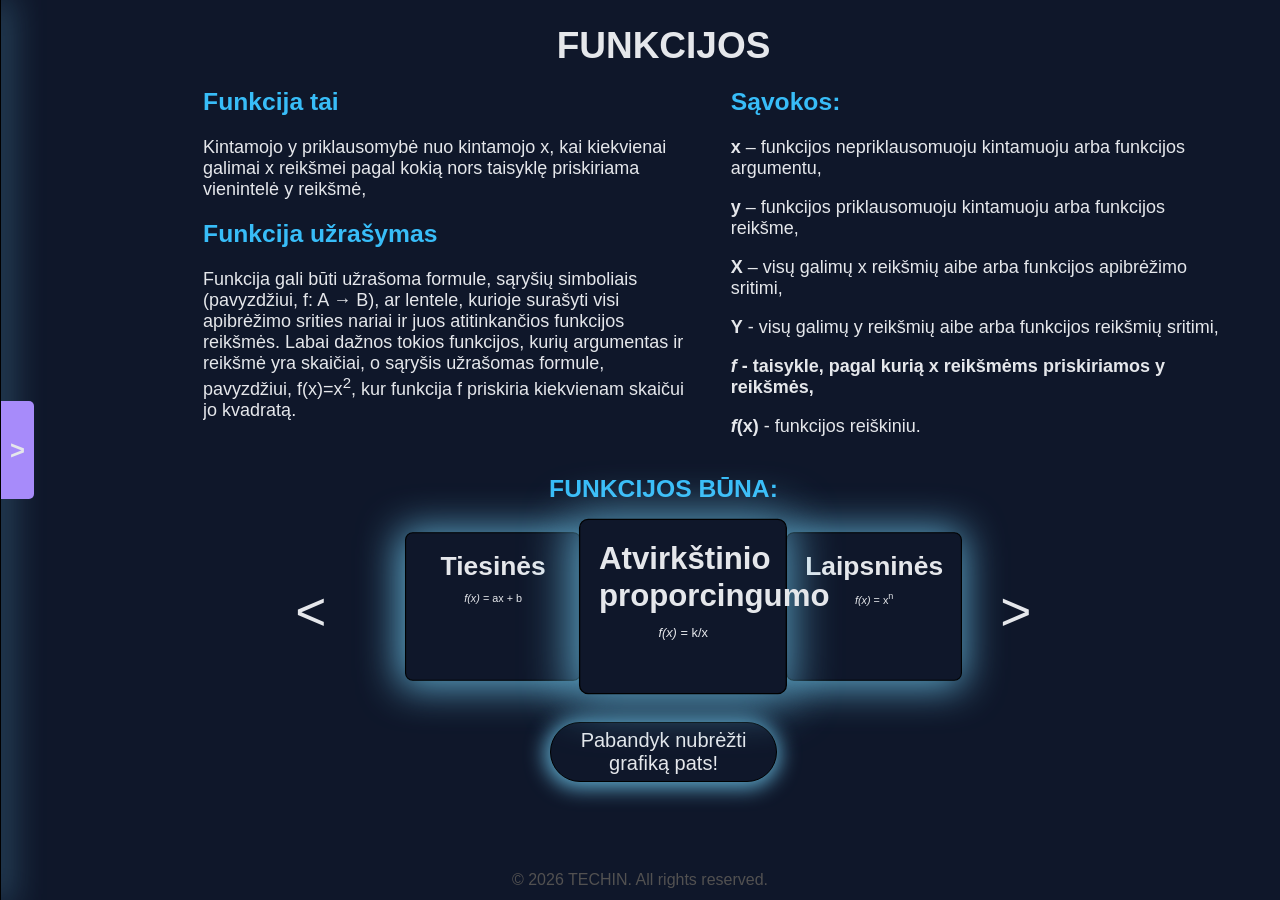
<file: 1/index.html>
<!DOCTYPE html>
<html lang="en">
<head>
    <meta charset="UTF-8">
    <meta name="viewport" content="width=device-width, initial-scale=1.0">
    <title>Funkcijos</title>
    <link rel="stylesheet" href="css/style.css">
    <link rel="preconnect" href="https://fonts.googleapis.com">
    <link rel="preconnect" href="https://fonts.gstatic.com" crossorigin>
    <link href="https://fonts.googleapis.com/css2?family=Urbanist:ital,wght@0,100..900;1,100..900&display=swap" rel="stylesheet">
</head>
<body>
    
    <header> 
        <nav>
            <ul>
                <li><a href="PAGES/pagrindinis.html" target="main">PRADŽIA</a></li>
                <li><a href="PAGES/tiesines.html" target="main">Tiesinės</a></li>
                <li><a href="PAGES/atvirksc-prop.html" target="main">Atvirkštinio proporcingumo</a></li>
                <li><a href="PAGES/laipsnines.html" target="main">Laipsninės</a></li>
                <li><a href="PAGES/saknies.html" target="main">Šaknies</a></li>
                <li><a href="PAGES/rodiklines.html" target="main">Rodiklinės</a></li>
                <li><a href="PAGES/logaritmines.html" target="main">Logaritminės</a></li>
                
                <div class="trigonometr">
                    <li><a href="PAGES/sinusine.html" target="main">Trigonometrinės</a></li>
                    <div>
                        <li><a href="PAGES/sinusine.html" target="main">Sinuso</a></li>
                        <li><a href="PAGES/cosinuso.html" target="main">Kosinuso</a></li>
                        <li><a href="PAGES/tangento.html" target="main">Tangento</a></li>
                    </div>
                </div>
                <li><a href="PAGES/saltiniai.html" target="main">Informacijos<br>šaltiniai</a></li>
            </ul>
        </nav>
        <div class="header-opener">
            <p>></p>
        </div>
    </header>
    <iframe src="PAGES/pagrindinis.html" frameborder="0" name="main" class="main-iframe"></iframe>
    <div class="copyright">
            <p>© 2026 TECHIN.  All rights reserved.</p>
    </div>
    
    
</body>
</html>
</file>
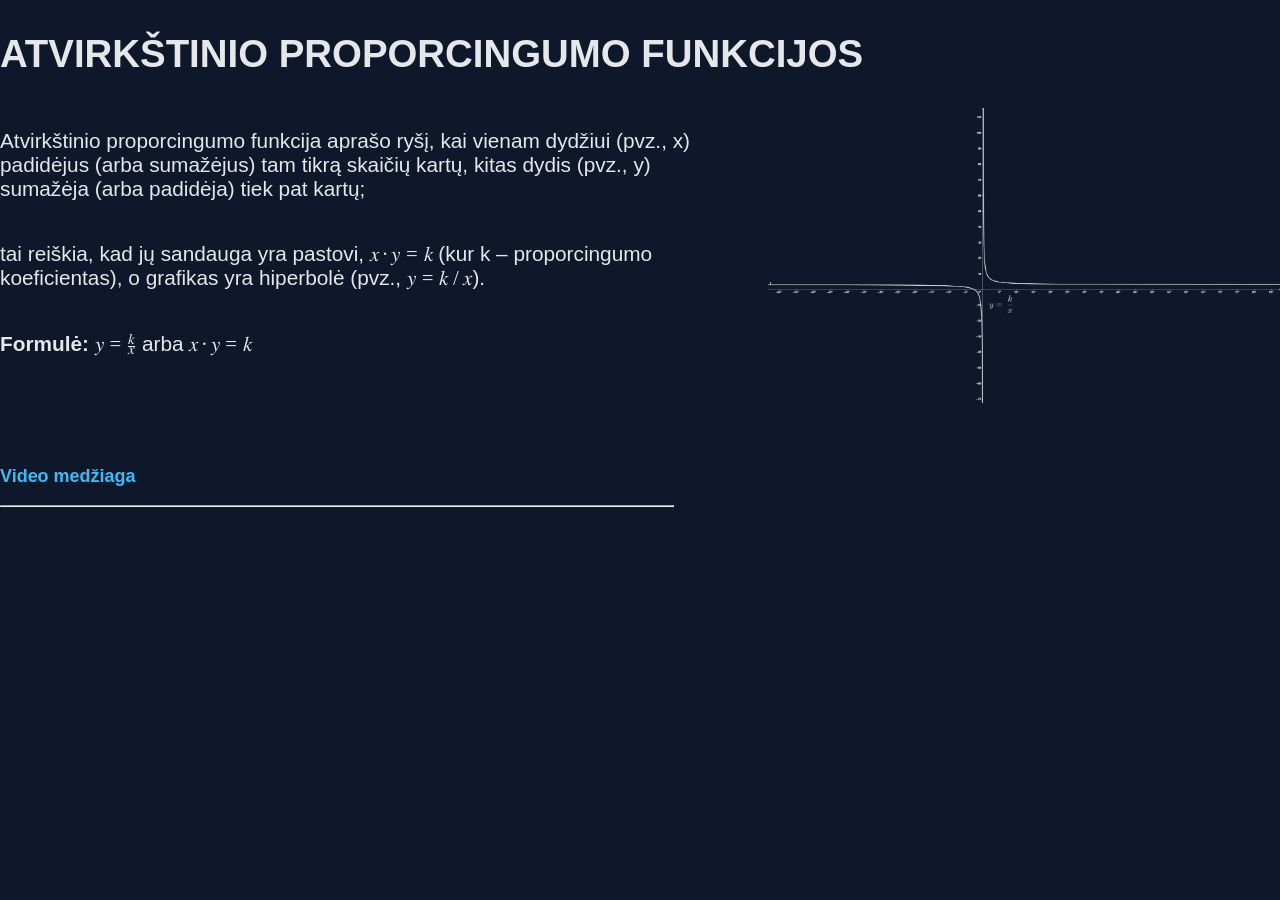
<file: 1/PAGES/atvirksc-prop.html>
<!DOCTYPE html>
<html lang="en">
<head>
    <meta charset="UTF-8">
    <meta name="viewport" content="width=device-width, initial-scale=1.0">
    <title>Document</title>
    <link rel="stylesheet" href="../css/style.css">
</head>
<body>
    <article>
    <h1>ATVIRKŠTINIO PROPORCINGUMO FUNKCIJOS</h1>
    <div class="two-elements">
        <div class="theory">
            <p>Atvirkštinio proporcingumo funkcija aprašo ryšį, kai vienam dydžiui (pvz., x) padidėjus (arba sumažėjus) tam tikrą skaičių kartų, kitas dydis (pvz., y) sumažėja (arba padidėja) tiek pat kartų; </p>
            <p>tai reiškia, kad jų sandauga yra pastovi, <math xmlns="http://www.w3.org/1998/Math/MathML"><mi>x</mi><mo>&#xb7</mo><mi>y</mi><mo>=</mo><mi>k</mi></math> (kur k – proporcingumo koeficientas), o grafikas yra hiperbolė (pvz., <math xmlns="http://www.w3.org/1998/Math/MathML"><mi>y</mi><mo>=</mo><mi>k</mi><mo>/</mo><mi>x</mi></math>).</p>
            <p><b>Formulė:</b> <math xmlns="http://www.w3.org/1998/Math/MathML"><mi>y</mi><mo>=</mo><mfrac><mi>k</mi><mi>x</mi></mfrac></math> arba <math xmlns="http://www.w3.org/1998/Math/MathML"><mi>x</mi><mo>&#xb7;</mo><mi>y</mi><mo>=</mo><mi>k</mi></math></p>
        </div>
        <div class="graphic">
                <img src="../img/atvirkstinio.png" alt="saknies-kvadratine">
        </div>
    </div>
    <div class="video-heading">
            <h3>Video medžiaga</h3>
            <hr class="hr-video">
        </div>
        <div class="video-material">
            <iframe class="youtube video-first" width="560" height="315" src="https://www.youtube.com/embed/EZiFIbWItTI?si=wHVYx3IHKPpTCNAF" title="YouTube video player" frameborder="0" allow="accelerometer; autoplay; clipboard-write; encrypted-media; gyroscope; picture-in-picture; web-share" referrerpolicy="strict-origin-when-cross-origin" allowfullscreen></iframe>
        </div>
    </article>
</body>
</html>
</file>
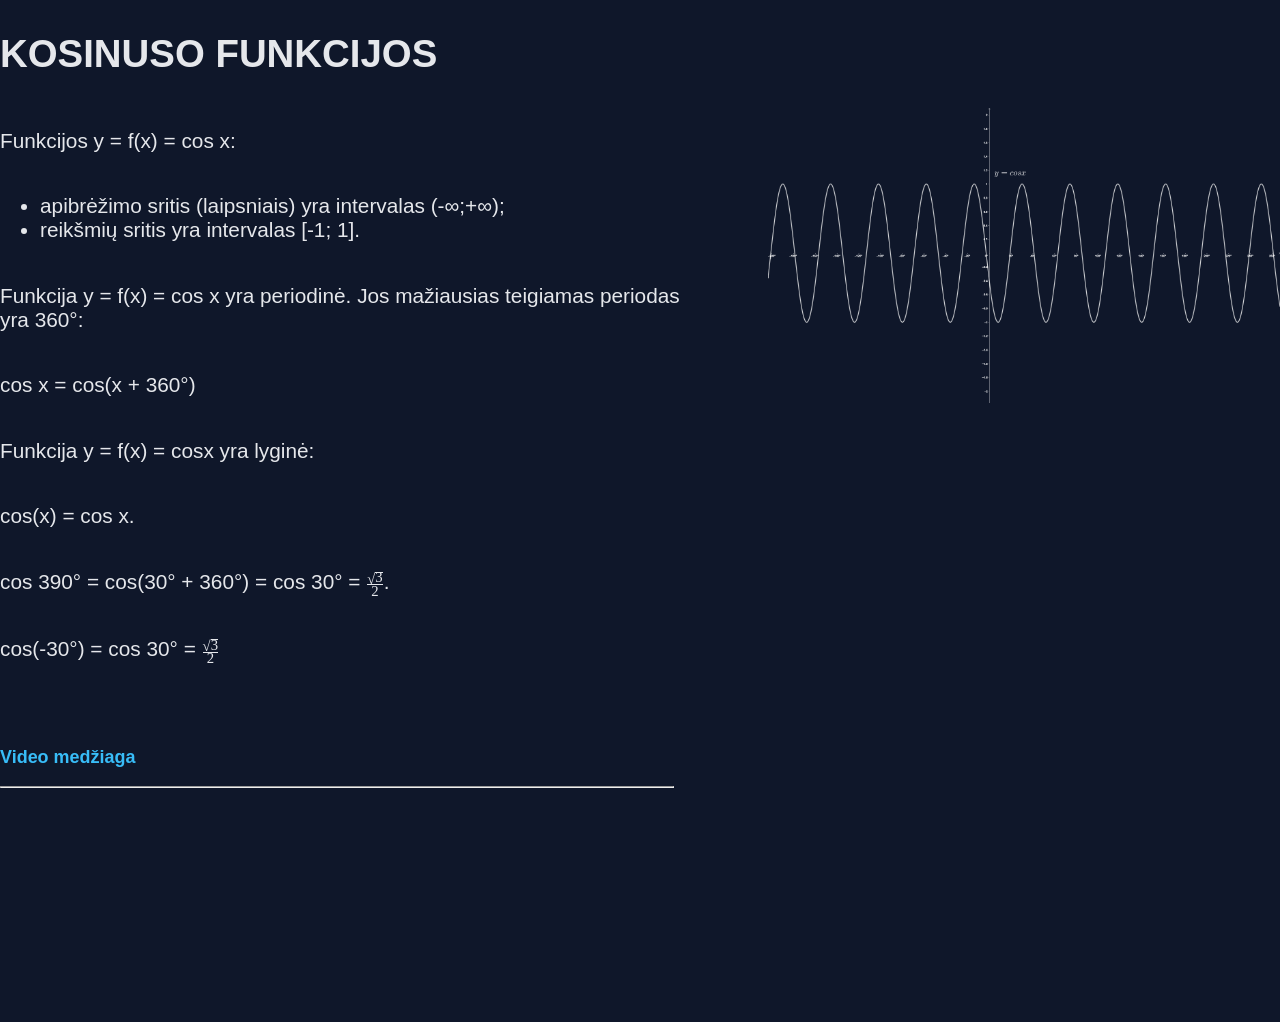
<file: 1/PAGES/cosinuso.html>
<!DOCTYPE html>
<html lang="en">
<head>
    <meta charset="UTF-8">
    <meta name="viewport" content="width=device-width, initial-scale=1.0">
    <title>Document</title>
    <link rel="stylesheet" href="../css/style.css">
</head>
<body>
    <article>
        <h1>KOSINUSO FUNKCIJOS</h1>
        <div class="two-elements">
            <div class="theory">
                <p>Funkcijos y = f(x) = cos x:</p>
                <ul>
                    <li>apibrėžimo sritis (laipsniais) yra intervalas (-∞;+∞);</li>
                    <li>reikšmių sritis yra intervalas [-1; 1].</li>
                </ul>
                <p>Funkcija y = f(x) = cos x yra periodinė. Jos mažiausias teigiamas periodas yra 360°:</p>
                <p>cos x = cos(x + 360°)</p>
                <p>Funkcija y = f(x) = cosx yra lyginė:</p>
                <p>cos(x) = cos x.</p>
                <p>cos 390° = cos(30° + 360°) = cos 30° = <math xmlns="http://www.w3.org/1998/Math/MathML"><mfrac><msqrt><mn>3</mn></msqrt><mn>2</mn></mfrac></math>.</p>
                <p>cos(-30°) = cos 30° = <math xmlns="http://www.w3.org/1998/Math/MathML"><mfrac><msqrt><mn>3</mn></msqrt><mn>2</mn></mfrac></math></p>
            </div>
            <div class="graphic">
                <img src="../img/kosinuso.png" alt="saknies-kvadratine">
            </div>
        </div>
        <div class="video-heading">
            <h3>Video medžiaga</h3>
            <hr class="hr-video">
        </div>
        <div class="video-material">
            <iframe class="youtube" width="560" height="315" src="https://www.youtube.com/embed/thujb4sCWN4?si=C4XCCt9_oRTDNA5q" title="YouTube video player" frameborder="0" allow="accelerometer; autoplay; clipboard-write; encrypted-media; gyroscope; picture-in-picture; web-share" referrerpolicy="strict-origin-when-cross-origin" allowfullscreen></iframe>
            <iframe class="youtube" width="560" height="315" src="https://www.youtube.com/embed/oQr7KgUe3T4?si=Pz26u4a6vpjDgkXX" title="YouTube video player" frameborder="0" allow="accelerometer; autoplay; clipboard-write; encrypted-media; gyroscope; picture-in-picture; web-share" referrerpolicy="strict-origin-when-cross-origin" allowfullscreen></iframe>
        </div>
    </article>
</body>
</html>
</file>
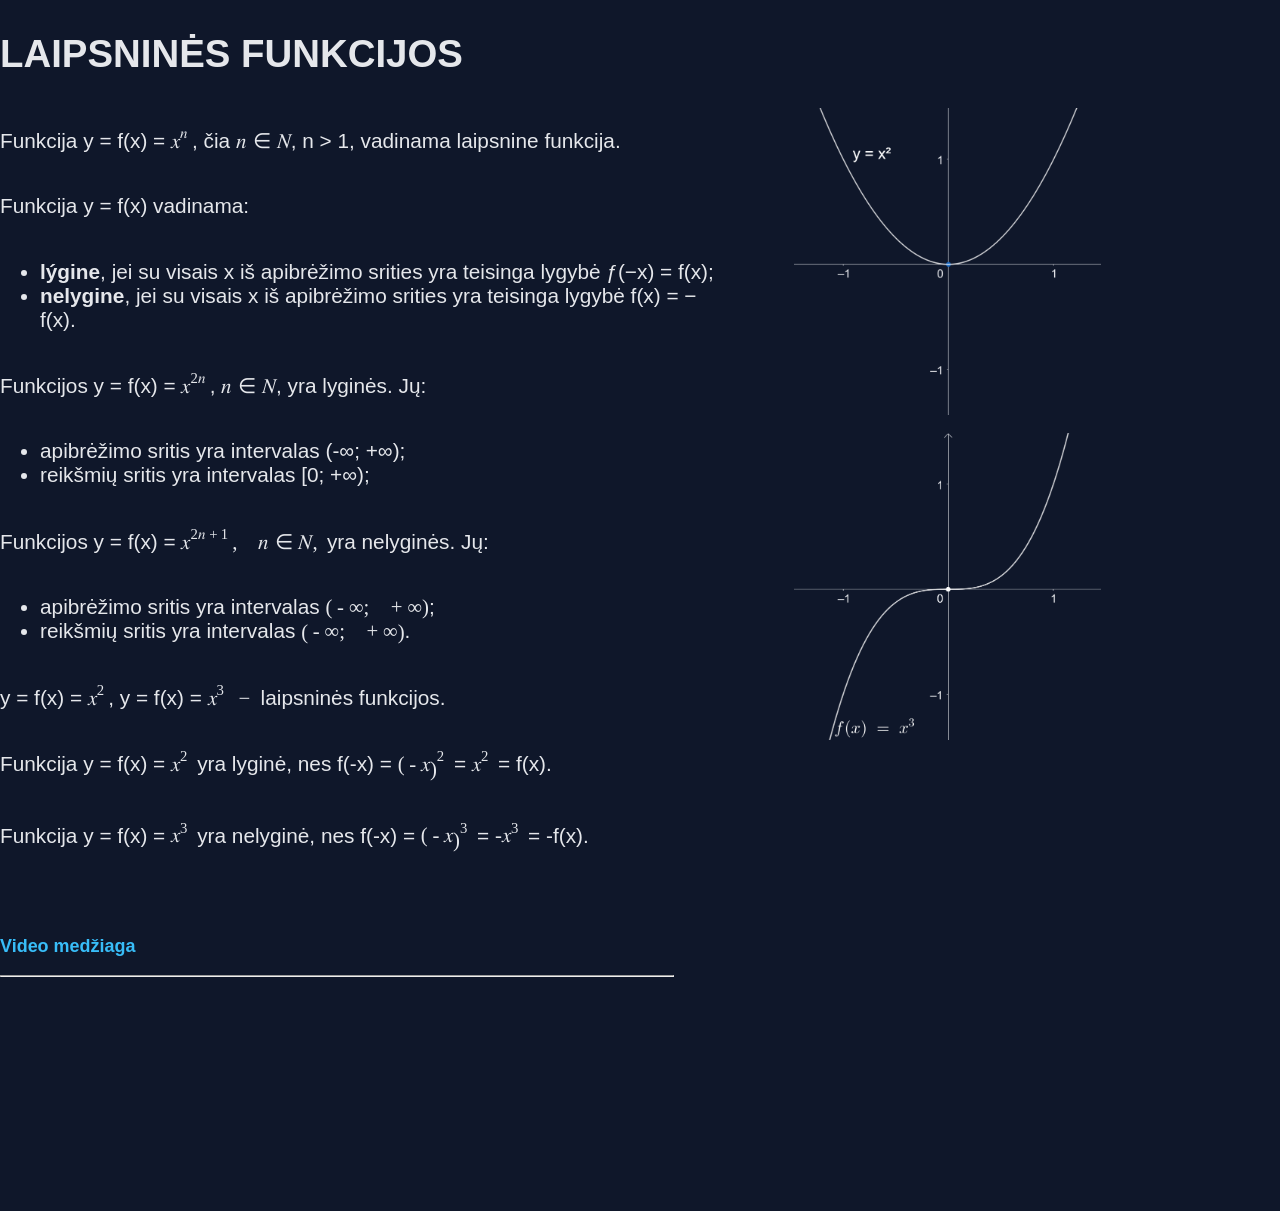
<file: 1/PAGES/laipsnines.html>
<!DOCTYPE html>
<html lang="en">
<head>
    <meta charset="UTF-8">
    <meta name="viewport" content="width=device-width, initial-scale=1.0">
    <title>Document</title>
    <link rel="stylesheet" href="../css/style.css">
</head>
<body>
    <article>
        <h1>LAIPSNINĖS FUNKCIJOS</h1>
        <div class="two-elements">
            <div class="theory">
                <p>Funkcija y = f(x) = <math xmlns="http://www.w3.org/1998/Math/MathML"><msup><mi>x</mi><mi>n</mi></msup></math>, čia <math xmlns="http://www.w3.org/1998/Math/MathML"><mi>n</mi><mo>&#x2208;</mo><mi>N</mi></math>, n > 1, vadinama laipsnine funkcija.</p>
                <p>Funkcija y = f(x) vadinama:</p>
                <ul>
                    <li><b>lýgine</b>, jei su visais x iš apibrėžimo srities yra teisinga lygybė ƒ(−x) = f(x);</li>
                    <li><b>nelygine</b>, jei su visais x iš apibrėžimo srities yra teisinga lygybė f(x) = − f(x).</li>
                </ul>
                <p>Funkcijos y = f(x) = <math xmlns="http://www.w3.org/1998/Math/MathML"><msup><mi>x</mi><mrow><mn>2</mn><mi>n</mi></mrow></msup></math>, <math xmlns="http://www.w3.org/1998/Math/MathML"><mi>n</mi><mo>&#x2208;</mo><mi>N</mi></math>, yra lyginės. Jų:</p>
                <ul>
                    <li>apibrėžimo sritis yra intervalas (-∞; +∞);</li>
                    <li>reikšmių sritis yra intervalas [0; +∞);</li>
                </ul>
                <p>Funkcijos y = f(x) = <math xmlns="http://www.w3.org/1998/Math/MathML"><msup><mi>x</mi><mrow><mn>2</mn><mi>n</mi><mo>+</mo><mn>1</mn></mrow></msup><mo>,</mo><mo>&#xA0;</mo><mi>n</mi><mo>&#x2208;</mo><mi>N</mi><mo>,</mo></math> yra nelyginės. Jų:</p>
                <ul>
                    <li>apibrėžimo sritis yra intervalas <math xmlns="http://www.w3.org/1998/Math/MathML"><mo>(</mo><mo>-</mo><mi>&#x221e;</mi><mi>;</mi><mo>&#xA0;</mo><mo>+</mo><mi>&#x221e;</mi><mo>)</mo></math>;</li>
                    <li>reikšmių sritis yra intervalas <math xmlns="http://www.w3.org/1998/Math/MathML"><mo>(</mo><mo>-</mo><mi>&#x221e;</mi><mi>;</mi><mo>&#xA0;</mo><mo>+</mo><mi>&#x221e;</mi><mo>)</mo></math>.</li>
                </ul>
                <p>y = f(x) = <math xmlns="http://www.w3.org/1998/Math/MathML"><msup><mi>x</mi><mn>2</mn></msup></math>, y = f(x) = <math xmlns="http://www.w3.org/1998/Math/MathML"><msup><mi>x</mi><mn>3</mn></msup></math> <math xmlns="http://www.w3.org/1998/Math/MathML"><mo>&#x2212;</mo></math> laipsninės funkcijos.</p>
                <!-- <p><math xmlns="http://www.w3.org/1998/Math/MathML"><mi>F</mi><mi>u</mi><mi>n</mi><mi>k</mi><mi>c</mi><mi>i</mi><mi>j</mi><mi>a</mi><mo>&#xA0;</mo><mi>y</mi><mo>&#xA0;</mo><mo>=</mo><mo>&#xA0;</mo><mi>f</mi><mo>(</mo><mi>x</mi><mo>)</mo><mo>&#xA0;</mo><mo>=</mo><mo>&#xA0;</mo><msup><mi>x</mi><mn>2</mn></msup><mo>,</mo><mo>&#xA0;</mo><mi>y</mi><mo>&#xA0;</mo><mo>=</mo><mi>f</mi><mo>(</mo><mi>x</mi><mo>)</mo><mo>&#xA0;</mo><mo>=</mo><msup><mi>x</mi><mn>3</mn></msup><mo>&#xA0;</mo><mi>y</mi><mi>r</mi><mi>a</mi><mo>&#xA0;</mo><mi>l</mi><mi>y</mi><mi>g</mi><mi>i</mi><mi>n</mi><mi>&#x117;</mi><mo>,</mo><mo>&#xA0;</mo><mi>n</mi><mi>e</mi><mi>s</mi><mo>&#xA0;</mo><mi>f</mi><mo>(</mo><mo>-</mo><mi>x</mi><mo>)</mo><mo>=</mo><mo>(</mo><mo>-</mo><mi>x</mi><msup><mo>)</mo><mn>2</mn></msup><mo>=</mo><msup><mi>x</mi><mn>2</mn></msup><mo>=</mo><mi>f</mi><mo>(</mo><mi>x</mi><mo>)</mo></math></p>
                <p><math xmlns="http://www.w3.org/1998/Math/MathML"><mi>F</mi><mi>u</mi><mi>n</mi><mi>k</mi><mi>c</mi><mi>i</mi><mi>j</mi><mi>a</mi><mo>&#xA0;</mo><mi>y</mi><mo>&#xA0;</mo><mo>=</mo><mo>&#xA0;</mo><mi>f</mi><mo>(</mo><mi>x</mi><mo>)</mo><mo>&#xA0;</mo><mo>=</mo><mo>&#xA0;</mo><msup><mi>x</mi><mn>3</mn></msup><mo>&#xA0;</mo><mi>y</mi><mi>r</mi><mi>a</mi><mo>&#xA0;</mo><mi>n</mi><mi>e</mi><mi>l</mi><mi>y</mi><mi>g</mi><mi>i</mi><mi>n</mi><mi>&#x117;</mi><mo>,</mo><mo>&#xA0;</mo><mi>n</mi><mi>e</mi><mi>s</mi><mo>&#xA0;</mo><mi>f</mi><mo>(</mo><mo>-</mo><mi>x</mi><mo>)</mo><mo>&#xA0;</mo><mo>=</mo><mo>(</mo><mo>-</mo><mi>x</mi><msup><mo>)</mo><mn>3</mn></msup><mo>&#xA0;</mo><mo>=</mo><mo>-</mo><msup><mi>x</mi><mn>3</mn></msup><mo>=</mo><mo>-</mo><mi>f</mi><mo>(</mo><mi>x</mi><mo>)</mo><mo>.</mo></math></p> -->
                <p>Funkcija y = f(x) = <math xmlns="http://www.w3.org/1998/Math/MathML"><msup><mi>x</mi><mn>2</mn></msup></math> yra lyginė, nes f(-x) = <math xmlns="http://www.w3.org/1998/Math/MathML"><mo>(</mo><mo>-</mo><mi>x</mi><msup><mo>)</mo><mn>2</mn></msup></math> = <math xmlns="http://www.w3.org/1998/Math/MathML"><msup><mi>x</mi><mn>2</mn></msup></math> = f(x).</p>
                <p>Funkcija y = f(x) = <math xmlns="http://www.w3.org/1998/Math/MathML"><msup><mi>x</mi><mn>3</mn></msup></math> yra nelyginė, nes f(-x) = <math xmlns="http://www.w3.org/1998/Math/MathML"><mo>(</mo><mo>-</mo><mi>x</mi><msup><mo>)</mo><mn>3</mn></msup></math> = <math xmlns="http://www.w3.org/1998/Math/MathML"><mo>-</mo><msup><mi>x</mi><mn>3</mn></msup></math> = -f(x).</p>
            </div>
            <div class="graphic">
                <img class="img-graphic" src="../img/Laipsnines1.png" alt="laipsnine_funkcija_x^2">
                <img class="img-graphic" src="../img/laipsnines2.png" alt="laipsnine_funkcija_x^3">
            </div>
        </div>
        <div class="video-heading">
            <h3>Video medžiaga</h3>
            <hr class="hr-video">
        </div>
        <div class="video-material">
               <iframe class="youtube video-first" width="560" height="315" src="https://www.youtube.com/embed/hHRPS74bHes?si=akU2P_u2CMvsFS_d" title="YouTube video player" frameborder="0" allow="accelerometer; autoplay; clipboard-write; encrypted-media; gyroscope; picture-in-picture; web-share" referrerpolicy="strict-origin-when-cross-origin" allowfullscreen></iframe> 
        </div>
    </article>
    
</body>
</html>
</file>
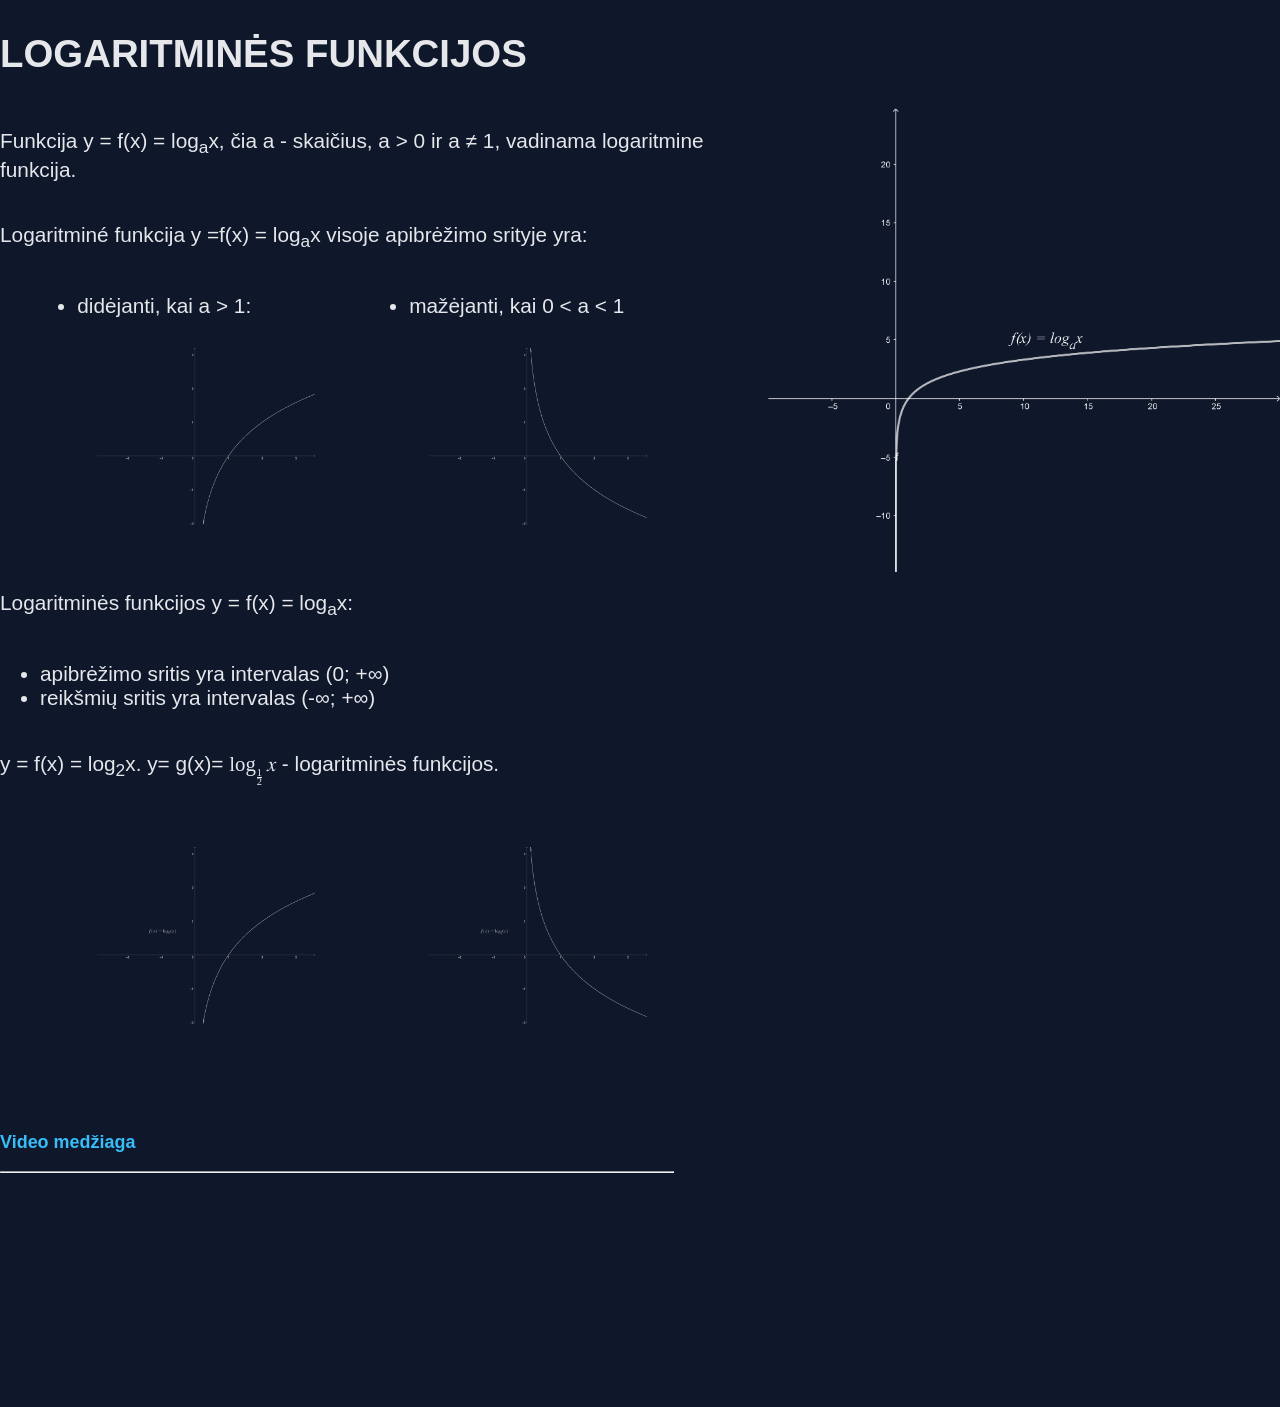
<file: 1/PAGES/logaritmines.html>
<!DOCTYPE html>
<html lang="en">
<head>
    <meta charset="UTF-8">
    <meta name="viewport" content="width=device-width, initial-scale=1.0">
    <title>Document</title>
    <link rel="stylesheet" href="../css/style.css">
</head>
<body>
    <article>
        <h1>LOGARITMINĖS FUNKCIJOS</h1>
        <div class="two-elements">
            <div class="theory">
                <p>Funkcija y = f(x) = log<sub>a</sub>x, čia a - skaičius, a > 0 ir a ≠ 1, vadinama logaritmine funkcija.</p>
                <p>Logaritminé funkcija y =f(x) = log<sub>a</sub>x visoje apibrėžimo srityje yra:</p>
                <ul class="tiesines-ul">
                    <div class="tiesines-li" >
                        <li>didėjanti, kai a > 1:</li>
                        <a href="../img/logaritmine-anonimus-1.png"><img src="../img/logaritmine-anonimus-1.png" alt="logaritmine-grafikas" class="rodikline-grafikas"></a>
                        
                    </div>
                    <div class="tiesines-li" >
                        <li>mažėjanti, kai 0 < a < 1</li>
                        <a href="../img/logaritmine-anonimus-2.png"><img src="../img/logaritmine-anonimus-2.png" alt="logaritmine-grafikas" class="rodikline-grafikas"></a>
                    </div>
                </ul>
                <p>Logaritminės funkcijos y = f(x) = log<sub>a</sub>x:</p>
                <ul>
                    <li>apibrėžimo sritis yra intervalas (0; +∞)</li>
                    <li> reikšmių sritis yra intervalas (-∞; +∞)</li>
                </ul>
                <p>y = f(x) = log<sub>2</sub>x. y= g(x)= <math xmlns="http://www.w3.org/1998/Math/MathML"><msub><mi>log</mi><mfrac><mn>1</mn><mn>2</mn></mfrac></msub><mfenced><mi>x</mi></mfenced></math> - logaritminės funkcijos.</p>
                <ul class="tiesines-ul">
                    <a href="../img/logaritmine-1.png"><img src="../img/logaritmine-1.png" alt="logaritmine-grafikas" class="rodikline-grafikas"></a>
                    <a href="../img/logaritmine-2.png"><img src="../img/logaritmine-2.png" alt="logaritmine-grafikas" class="rodikline-grafikas"></a>
                </ul>
            </div>
            <div class="graphic">
                <img src="../img/logaritmine.png" alt="saknies-kvadratine">
            </div>
        </div>
        <div class="video-heading">
            <h3>Video medžiaga</h3>
            <hr class="hr-video">
        </div>
        <div class="video-material">
            <iframe class="youtube video-first" width="560" height="315" src="https://www.youtube.com/embed/kOnJ5Ui2LsU?si=XKaiI-IHIPhQVPw-" title="YouTube video player" frameborder="0" allow="accelerometer; autoplay; clipboard-write; encrypted-media; gyroscope; picture-in-picture; web-share" referrerpolicy="strict-origin-when-cross-origin" allowfullscreen></iframe>        
        </div>
    </article>
</body>
</html>
</file>
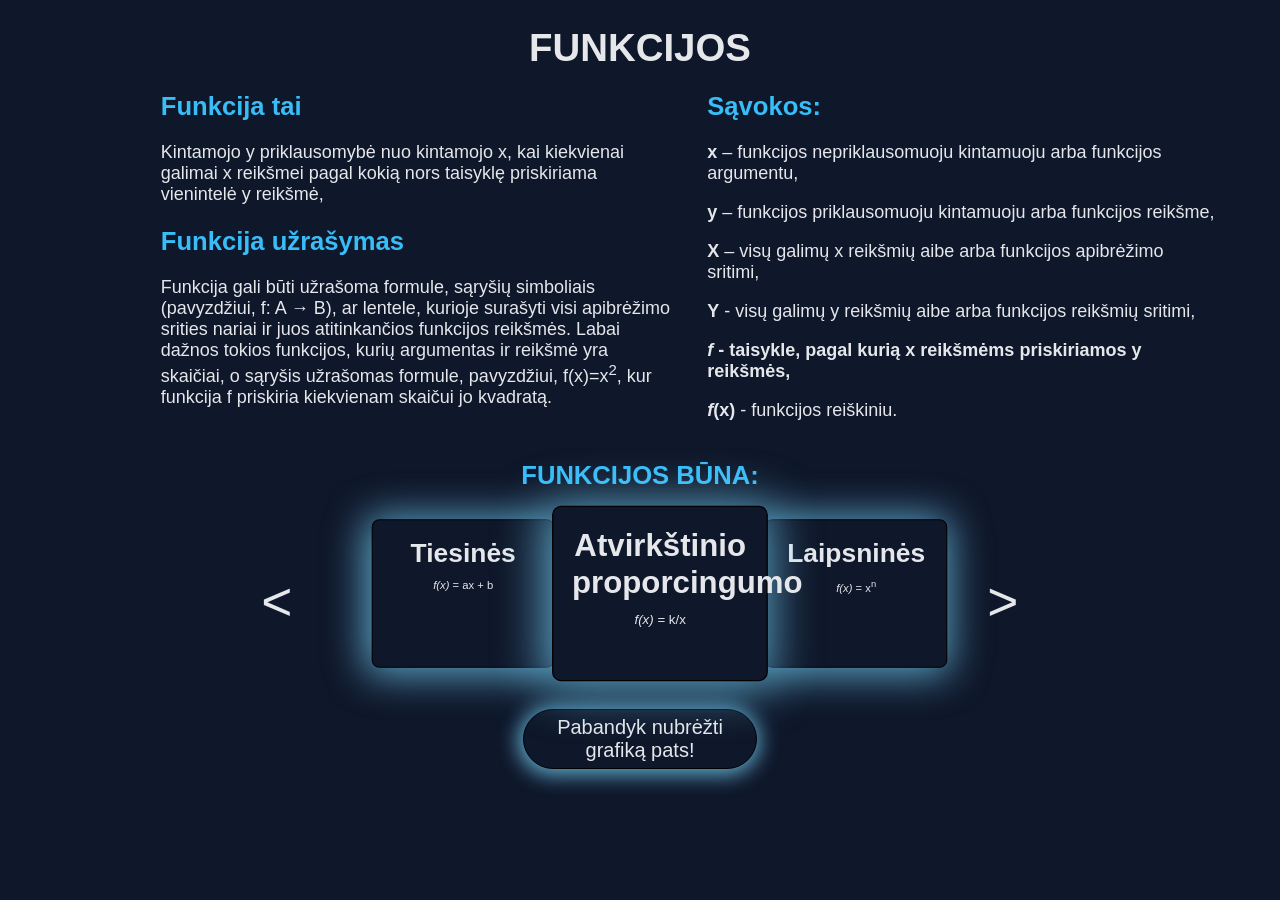
<file: 1/PAGES/pagrindinis.html>
<!DOCTYPE html>
<html lang="en">
<head>
    <meta charset="UTF-8">
    <meta name="viewport" content="width=device-width, initial-scale=1.0">
    <title>Document</title>
    <link rel="stylesheet" href="../css/style.css">
    <script src="../js/scripts.js" defer></script>
</head>
<body>
    <main>
        <h1>FUNKCIJOS</h1>
        <div class="main-container">
        
        <article>
            <h2>Funkcija tai</h2>
            <p>Kintamojo y priklausomybė nuo kintamojo x, kai kiekvienai galimai x reikšmei pagal kokią nors taisyklę priskiriama vienintelė y reikšmė,</p>
            <h2>Funkcija užrašymas</h2>
            <p>Funkcija gali būti užrašoma formule, sąryšių simboliais (pavyzdžiui, f: A → B), ar lentele, kurioje surašyti visi apibrėžimo srities nariai ir juos atitinkančios funkcijos reikšmės. Labai dažnos tokios funkcijos, kurių argumentas ir reikšmė yra skaičiai, o sąryšis užrašomas formule, pavyzdžiui, f(x)=x<sup>2</sup>, kur funkcija f priskiria kiekvienam skaičui jo kvadratą.</p>
        </article>
        <article>
            <h2>Sąvokos:</h2>
            <p> <b>x</b> – funkcijos nepriklausomuoju kintamuoju arba funkcijos argumentu,</p>
            <p><b>y</b> – funkcijos priklausomuoju kintamuoju arba funkcijos reikšme,</p>
            <p><b>X</b> – visų galimų x reikšmių aibe arba funkcijos apibrėžimo sritimi,</p>
            <p><b>Y</b> - visų galimų y reikšmių aibe arba funkcijos reikšmių sritimi,</p>
            <p><b><i>f</i> - taisykle, pagal kurią x reikšmėms priskiriamos y reikšmės,</b></p>
            <p><b><i>f</i>(x)</b> - funkcijos reiškiniu.</p>
        </article>
        </div>
        <h2>FUNKCIJOS BŪNA:</h2>
        <footer>
            <button type="button" onclick="scrollCards('<')" class="scroll"><</button>
            <a href = "tiesines.html">
                <div>
                
                    <h2>Tiesinės</h2>
                    <p><i>f(x)</i> = ax + b</p>
                </a>
            </div>
            <div>
                <a href = "atvirksc-prop.html">
                    <h2>Atvirkštinio proporcingumo</h2>
                    <p><i>f(x)</i> = k/x</p>
                </a>
            </div>
            <div>
                <a href = "laipsnines.html">
                    <h2>Laipsninės</h2>
                    <p><i>f(x)</i> = x<sup>n</sup></p>
                </a>
            </div>
            <div>
                <a href="saknies.html">
                    <h2>Šaknies</h2>
                    <p><i>f(x)</i> = <math xmlns="http://www.w3.org/1998/Math/MathML"><msqrt><mi>x</mi></msqrt></math></p>
                </a>
            </div>
            <div>
                <a href="rodiklines.html">
                    <h2>Rodiklinės</h2>
                    <p><i>f(x)</i> = a<sup>x</sup></p>
                </a>
            </div>
            <div>
                <a href="logaritmines.html">
                    <h2>Logaritminės</h2>
                    <p><i>f(x)</i> = log<sub>a</sub>x</p>
                </a>
            </div>
            <div>
                <h2>Trigonometrinės</h2>
                <div>
                    <div>
                        <a href="sinusine.html">
                            <h3>Sinuso</h3>
                            <p><i>f(x)</i> = sin x</p>
                        </a>
                    </div>
                    <div>
                        <a href="cosinuso.html">
                            <h3>Kosinuso</h3>
                            <p><i>f(x)</i> = cos x</p>
                        </a>
                    </div>
                    <div>
                        <a href="tangento.html">
                            <h3>Tangento</h3>
                            <p><i>f(x)</i> = tg x</p>
                        </a>
                    </div>
                </div>
            </div>
            <button type="button" onclick="scrollCards('>')" class="scroll" style="order:7">></button>
        </footer>
        <a href="https://www.geogebra.org/calculator" target="main">Pabandyk nubrėžti grafiką pats!</a>
    </main>
    
    
</body>

</html>
</file>
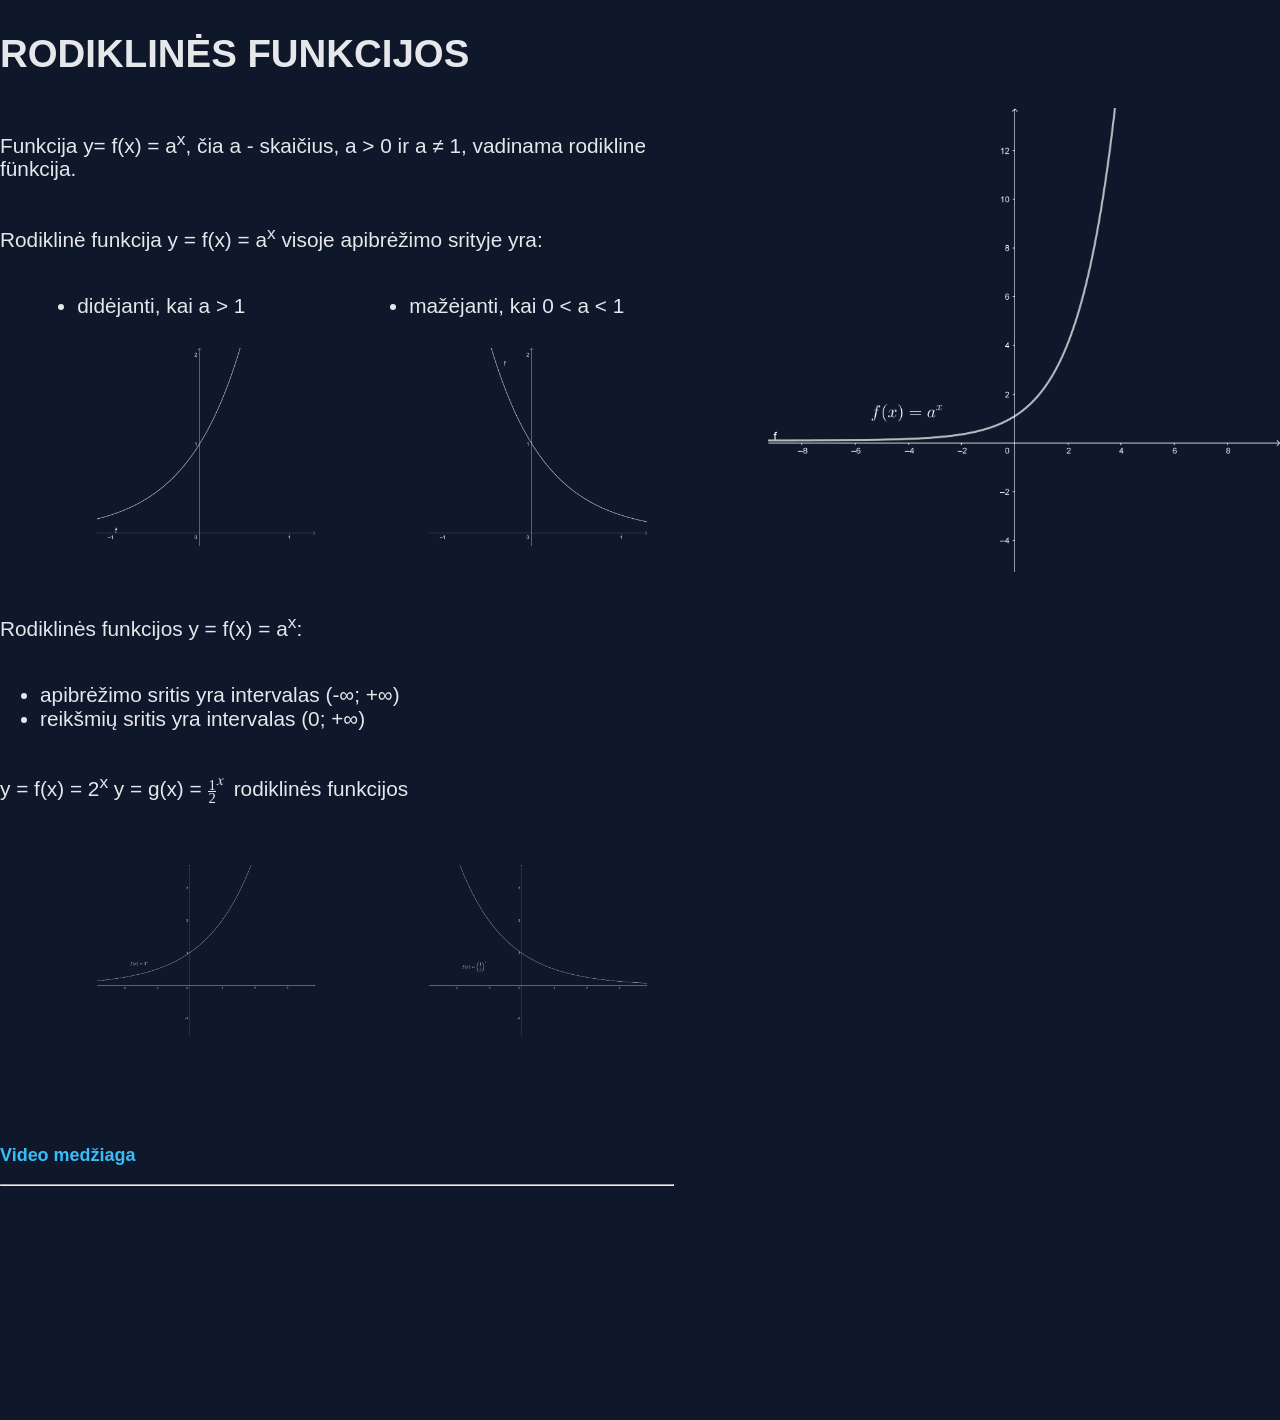
<file: 1/PAGES/rodiklines.html>
<!DOCTYPE html>
<html lang="en">
<head>
    <meta charset="UTF-8">
    <meta name="viewport" content="width=device-width, initial-scale=1.0">
    <title>Document</title>
    <link rel="stylesheet" href="../css/style.css">
</head>
<body>
    <article>
        <h1>RODIKLINĖS FUNKCIJOS</h1>
        <div class="two-elements">
            <div class="theory">
                <p>Funkcija y= f(x) = a<sup>x</sup>, čia a - skaičius, a > 0 ir a ≠ 1, vadinama rodikline fünkcija.</p>
                <p>Rodiklinė funkcija y = f(x) = a<sup>x</sup> visoje apibrėžimo srityje yra:</p>
                <ul class="tiesines-ul">
                    <div  class="tiesines-li">
                        <li>didėjanti, kai a > 1</li>
                        <a href="../img/rodikline-didejanti.png" target="_blank"><img src="../img/rodikline-didejanti.png" alt="rodikline-didejanti" class="rodikline-grafikas"></a>
                    </div>
                    <div class="tiesines-li">
                        <li>mažėjanti, kai 0 < a < 1</li>
                        <a href="../img/rodikline-mazejanti.png"><img src="../img/rodikline-mazejanti.png" alt="rodikline-mazejanti" class="rodikline-grafikas"></a>
                    </div>
                </ul>
                <p>Rodiklinės funkcijos y = f(x) = a<sup>x</sup>:</p>
                <ul >
                    <li >apibrėžimo sritis yra intervalas (-∞; +∞)</li>
                    <li > reikšmių sritis yra intervalas (0; +∞)</li>
                </ul>
                <p>y = f(x) = 2<sup>x</sup> y = g(x) = <math xmlns="http://www.w3.org/1998/Math/MathML"><msup><mfrac><mn>1</mn><mn>2</mn></mfrac><mi>x</mi></msup></math> rodiklinės funkcijos</p>
                <ul class="tiesines-ul">
                    <a href="../img/rodikline-2x.png" target="_blank"><img src="../img/rodikline-2x.png" alt="pavyzdys-grafiko" class="rodikline-grafikas"></a>
                    <a href="../img/rodikline-viena-antroji.png" target="_blank"><img src="../img/rodikline-viena-antroji.png" alt="pavyzdys-grafiko" class="rodikline-grafikas"></a>
                </ul>
            </div>
            <div class="graphic">
                <img src="../img/rodikline.png" alt="saknies-kvadratine">
            </div>
        </div>
        <div class="video-heading">
            <h3>Video medžiaga</h3>
            <hr class="hr-video">
        </div>
        <div class="video-material">
            <iframe class="youtube video-first" width="560" height="315" src="https://www.youtube.com/embed/koEwbxOoNcU?si=ixmLPWfmwDZUcFzL" title="YouTube video player" frameborder="0" allow="accelerometer; autoplay; clipboard-write; encrypted-media; gyroscope; picture-in-picture; web-share" referrerpolicy="strict-origin-when-cross-origin" allowfullscreen></iframe>  
        </div>
    </article>
</body>
</html>
</file>
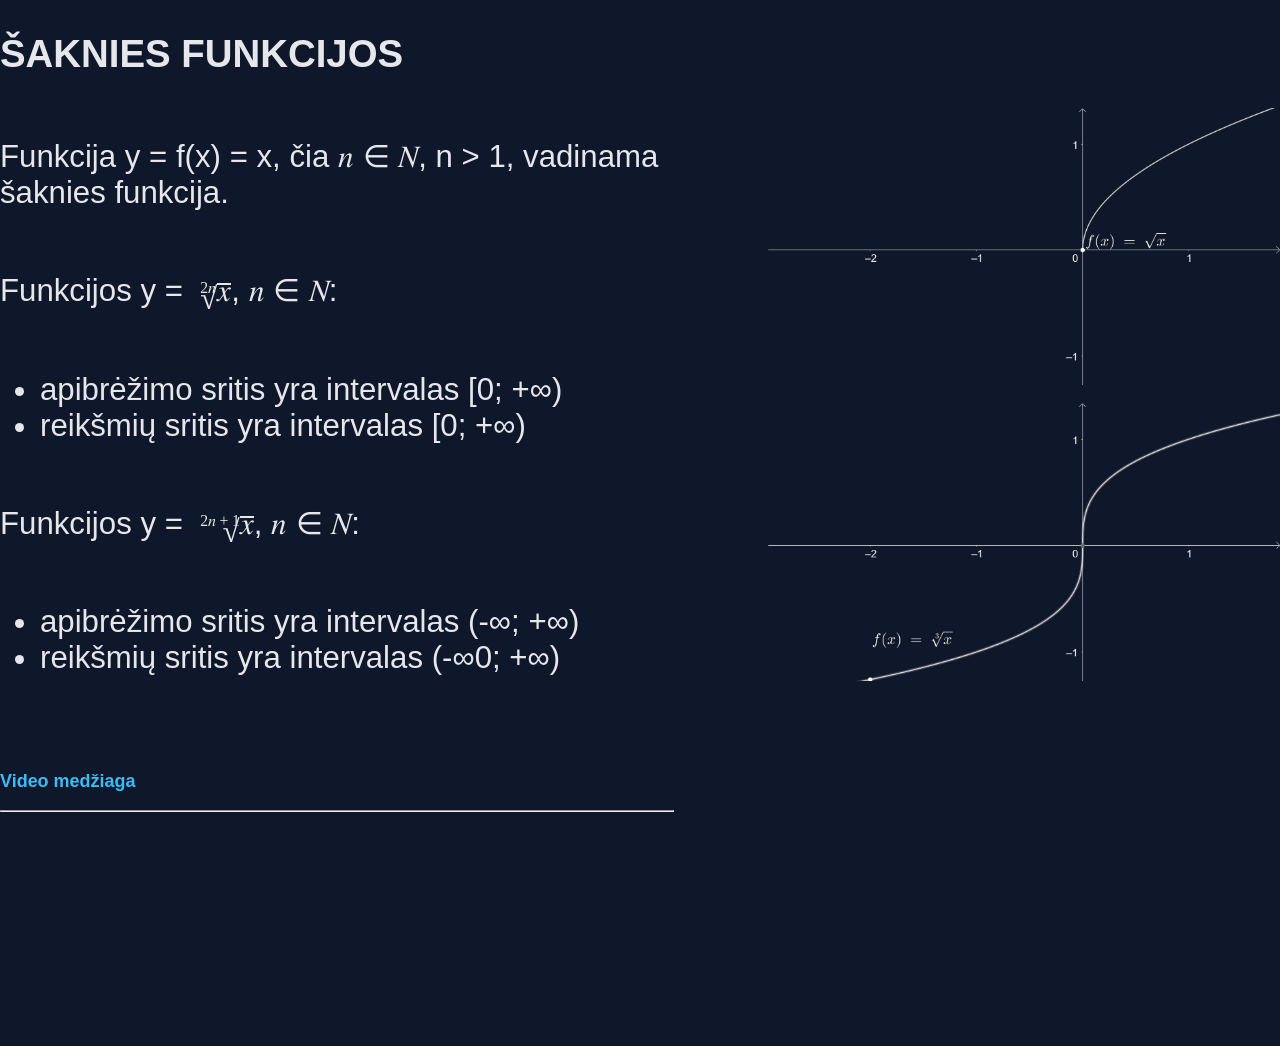
<file: 1/PAGES/saknies.html>
<!DOCTYPE html>
<html lang="en">
<head>
    <meta charset="UTF-8">
    <meta name="viewport" content="width=device-width, initial-scale=1.0">
    <title>Document</title>
    <link rel="stylesheet" href="../css/style.css">
</head>
<body>
    <article>
        <h1>ŠAKNIES FUNKCIJOS</h1>
        <div class="two-elements saknies">
            <div class="theory">
                <p>Funkcija y = f(x) = x, čia <math xmlns="http://www.w3.org/1998/Math/MathML"><mi>n</mi><mo>&#x2208;</mo><mi>N</mi></math>, n > 1, vadinama šaknies funkcija.</p>
                <p>Funkcijos y = <math xmlns="http://www.w3.org/1998/Math/MathML"><mroot><mi>x</mi><mrow><mn>2</mn><mi>n</mi></mrow></mroot></math>, <math xmlns="http://www.w3.org/1998/Math/MathML"><mi>n</mi><mo>&#x2208;</mo><mi>N</mi></math>:</p>
                <ul>
                    <li>apibrėžimo sritis yra intervalas [0; +∞)</li>
                    <li>reikšmių sritis yra intervalas [0; +∞)</li>
                </ul>
                <p>Funkcijos y = <math xmlns="http://www.w3.org/1998/Math/MathML"><mroot><mi>x</mi><mrow><mn>2</mn><mi>n</mi><mo>+</mo><mn>1</mn></mrow></mroot></math>, <math xmlns="http://www.w3.org/1998/Math/MathML"><mi>n</mi><mo>&#x2208;</mo><mi>N</mi></math>:</p>
                <ul>
                    <li>apibrėžimo sritis yra intervalas (-∞; +∞)</li>
                    <li> reikšmių sritis yra intervalas (-∞0; +∞)</li>
                </ul>
            </div>
            <div class="graphic">
                <img src="../img/saknies-kvadratine.png" alt="saknies-kvadratine">
                <img src="../img/saknies-kubine.png" alt="saknies-kubine">
            </div>
        </div>
        <div class="video-heading">
            <h3>Video medžiaga</h3>
            <hr class="hr-video">
        </div>
        <div class="video-material">
               <iframe class="youtube video-first" width="560" height="315" src="https://www.youtube.com/embed/Q2gxGx3_ClM?si=lTTxRvo8EFg-UJLi" title="YouTube video player" frameborder="0" allow="accelerometer; autoplay; clipboard-write; encrypted-media; gyroscope; picture-in-picture; web-share" referrerpolicy="strict-origin-when-cross-origin" allowfullscreen></iframe> 
        </div>
    </article>
</body>
</html>
</file>
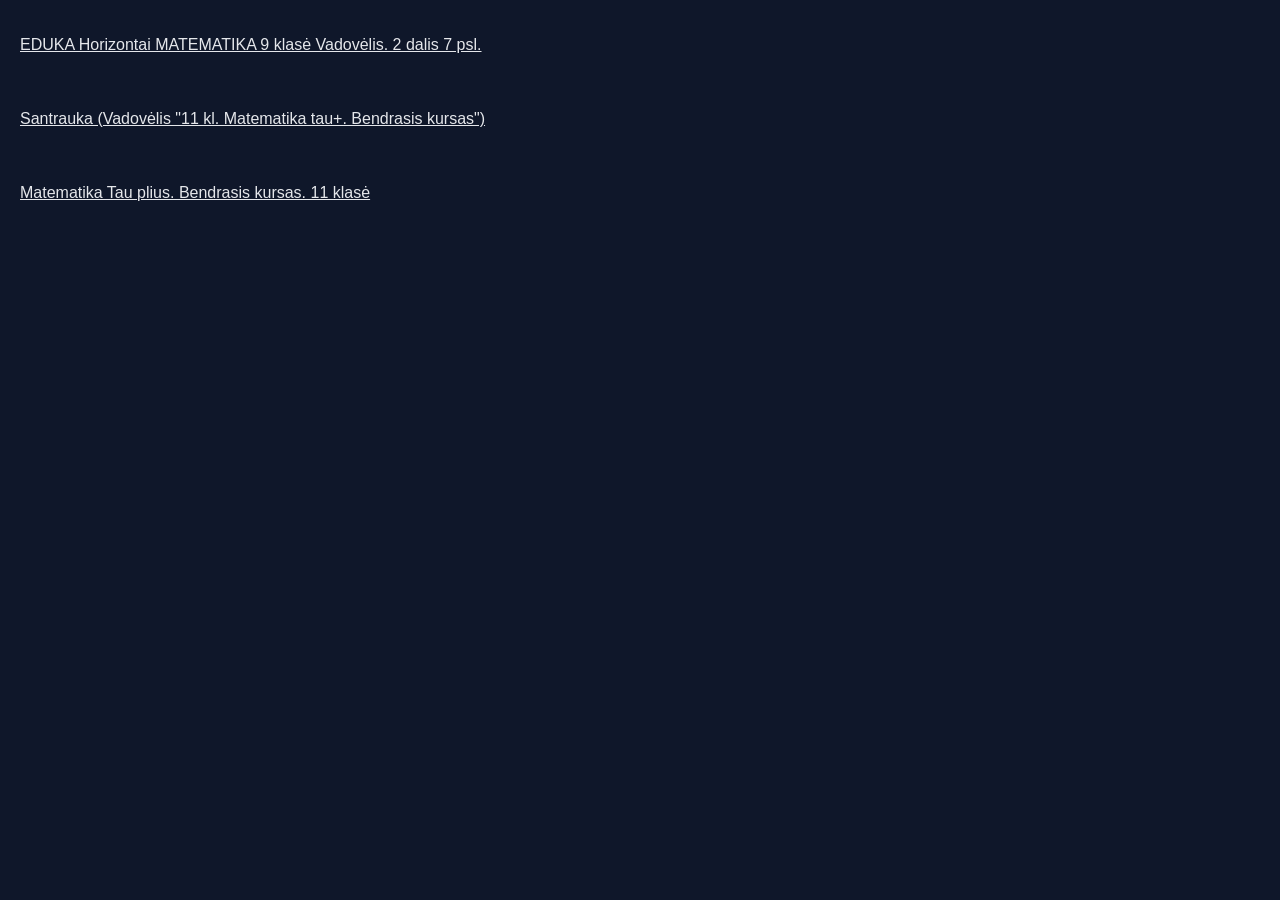
<file: 1/PAGES/saltiniai.html>
<!DOCTYPE html>
<html lang="en">
<head>
    <meta charset="UTF-8">
    <meta name="viewport" content="width=device-width, initial-scale=1.0">
    <title>Document</title>
    <link rel="stylesheet" href="../css/style.css">
</head>
<body>
    <div class="info-saltiniai">
        <p><a class="nuoroda" href="http://eduka.lt/publisher/material/open/theory/50578/601?teachingPackageId=601&teachingGroupCreation=0&lesson=53995&subtype=tasks&pageFlip=14" target="_blank">EDUKA Horizontai MATEMATIKA 9 klasė Vadovėlis. 2 dalis 7 psl.</a></p>
        <p><a href="https://docs.google.com/document/d/1YueBmQYjtmoQcesNrsETpF5TtFHq5IIN/edit" class="nuoroda" target="_blank">Santrauka (Vadovėlis "11 kl. Matematika tau+. Bendrasis kursas")</a></p>
        <p><a href="https://eduka.lt/publisher/material/open/theory/37828/435?teachingPackageId=435&teachingGroupCreation=0&lesson=40842&subtype=tasks&pageFlip=74" target="_blank" class="nuoroda">Matematika Tau plius. Bendrasis kursas. 11 klasė</a></p>
    </div>
    
</body>
</html>
</file>
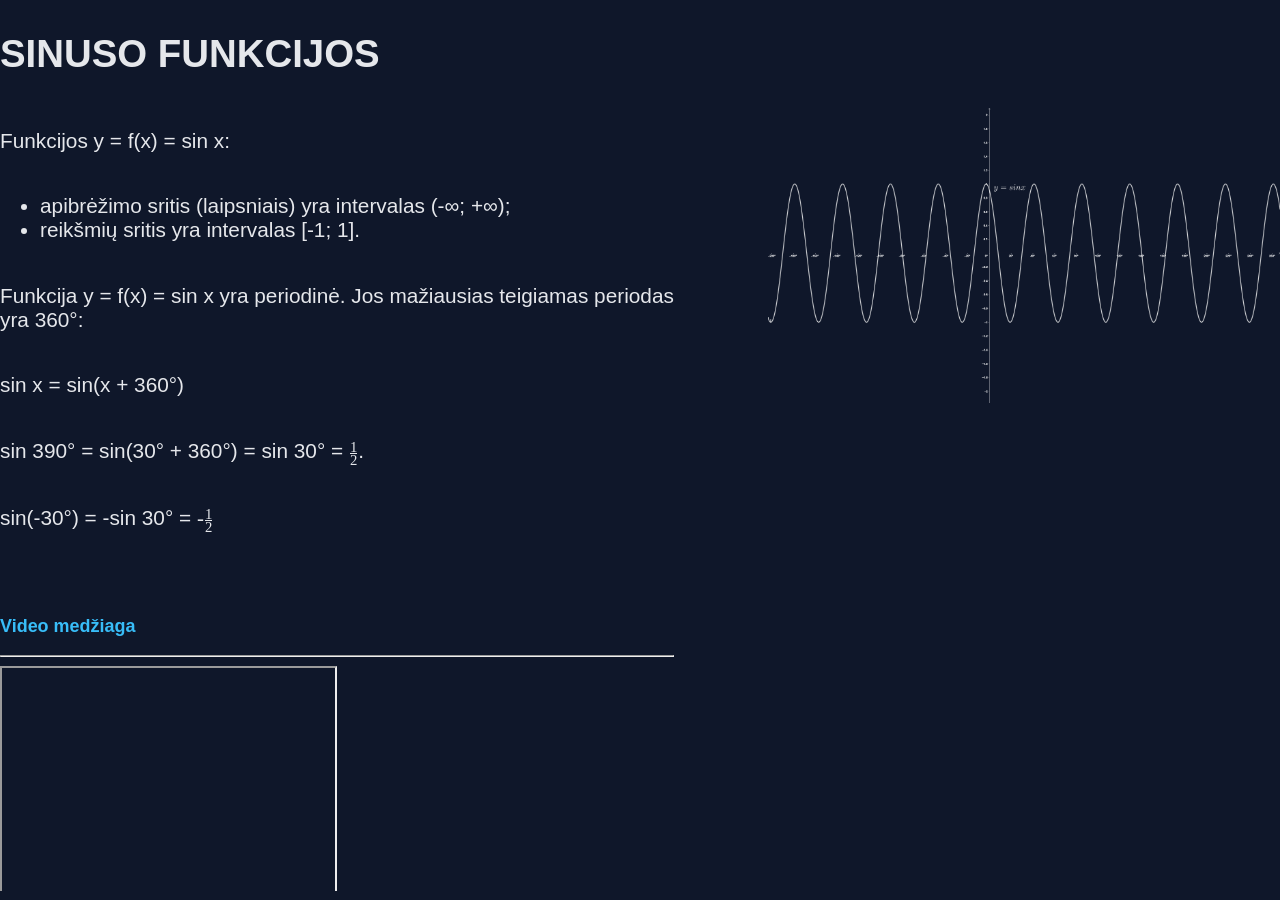
<file: 1/PAGES/sinusine.html>
<!DOCTYPE html>
<html lang="en">
<head>
    <meta charset="UTF-8">
    <meta name="viewport" content="width=device-width, initial-scale=1.0">
    <title>Document</title>
    <link rel="stylesheet" href="../css/style.css">
</head>
<body>
    <article>
        <h1>SINUSO FUNKCIJOS</h1>
        <div class="two-elements">
            <div class="theory">
                <p>Funkcijos y = f(x) = sin x:</p>
                <ul>
                    <li>apibrėžimo sritis (laipsniais) yra intervalas (-∞; +∞);</li>
                    <li>reikšmių sritis yra intervalas [-1; 1].</li>
                </ul>
                <p>Funkcija y = f(x) = sin x yra periodinė. Jos mažiausias teigiamas periodas yra 360°:</p>
                <p>sin x = sin(x + 360°)</p>
                <p>sin 390° = sin(30° + 360°) = sin 30° = <math xmlns="http://www.w3.org/1998/Math/MathML"><mfrac><mn>1</mn><mn>2</mn></mfrac></math>.</p>
                <p>sin(-30°) = -sin 30° = <math xmlns="http://www.w3.org/1998/Math/MathML"><mo>-</mo><mfrac><mn>1</mn><mn>2</mn></mfrac></math></p>
            </div>
            <div class="graphic">
                <img src="../img/sinuso.png" alt="saknies-kvadratine">
            </div>
        </div>
        <div class="video-heading">
            <h3>Video medžiaga</h3>
            <hr class="hr-video">
        </div>
        <div class="video-material">
            <iframe class="youtube" width="560" height="315" src="https://www.youtube.com/embed/E1nWOu4tUds" title="YouTube video player" allow="accelerometer; autoplay; clipboard-write; encrypted-media; gyroscope; picture-in-picture; web-share" referrerpolicy="strict-origin-when-cross-origin" allowfullscreen></iframe>
            <iframe class="youtube" width="560" height="315" src="https://www.youtube.com/embed/thujb4sCWN4?si=C4XCCt9_oRTDNA5q" title="YouTube video player" frameborder="0" allow="accelerometer; autoplay; clipboard-write; encrypted-media; gyroscope; picture-in-picture; web-share" referrerpolicy="strict-origin-when-cross-origin" allowfullscreen></iframe>
        </div>
    </article>
</body>
</html>
</file>
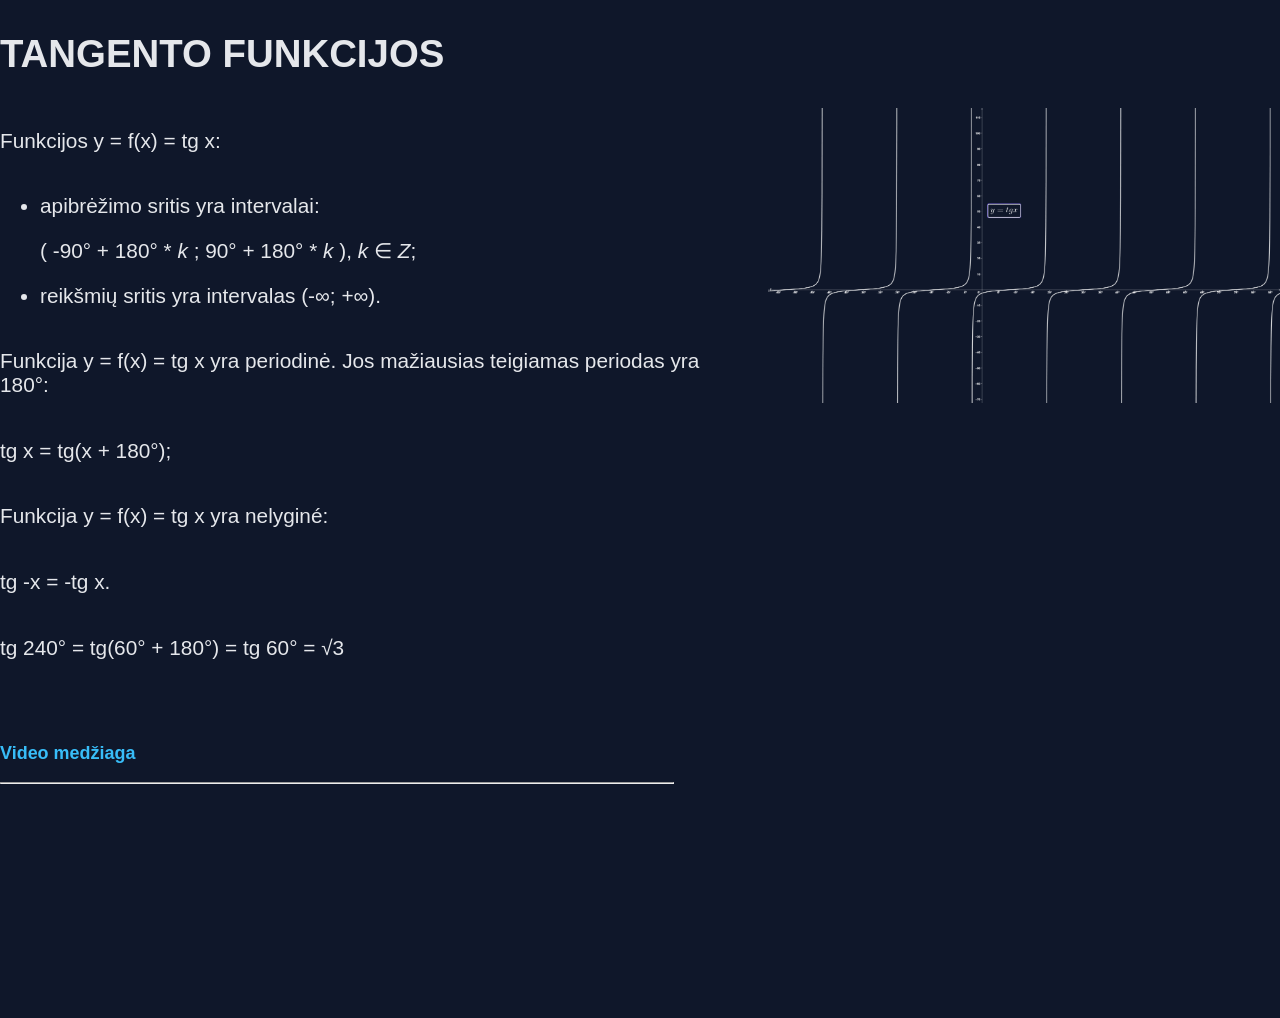
<file: 1/PAGES/tangento.html>
<!DOCTYPE html>
<html lang="en">
<head>
    <meta charset="UTF-8">
    <meta name="viewport" content="width=device-width, initial-scale=1.0">
    <title>Document</title>
    <link rel="stylesheet" href="../css/style.css">
</head>
<body>
    <article>
        <h1>TANGENTO FUNKCIJOS</h1>
        <div class="two-elements">
            <div class="theory">
                <p>Funkcijos y = f(x) = tg x:</p>
                <ul>
                    <li>apibrėžimo sritis yra intervalai:
                        <p>( -90° + 180° * <i>k</i> ; 90° + 180° * <i>k</i> ), <i>k</i> ∈ <i>Z</i>;</p>
                    </li>
                    <li>reikšmių sritis yra intervalas (-∞; +∞).</li>
                </ul>
                <p>Funkcija y = f(x) = tg x yra periodinė. Jos mažiausias teigiamas periodas yra 180°:</p>
                <p>tg x = tg(x + 180°);</p>
                <p>Funkcija y = f(x) = tg x yra nelyginé:</p>
                <p>tg -x = -tg x.</p>
                <p>tg 240° = tg(60° + 180°) = tg 60° = √3</p>
            </div>
            <div class="graphic">
                <img src="../img/tangento.png" alt="saknies-kvadratine">
            </div>
        </div>
        <div class="video-heading">
            <h3>Video medžiaga</h3>
            <hr class="hr-video">
        </div>
        <div class="video-material">
            <iframe class="youtube" width="560" height="315" src="https://www.youtube.com/embed/1JJiF3qhH9U" title="YouTube video player" frameborder="0" allow="accelerometer; autoplay; clipboard-write; encrypted-media; gyroscope; picture-in-picture; web-share" referrerpolicy="strict-origin-when-cross-origin" allowfullscreen></iframe>
            <iframe class="youtube" width="560" height="315" src="https://www.youtube.com/embed/thujb4sCWN4?si=C4XCCt9_oRTDNA5q" title="YouTube video player" frameborder="0" allow="accelerometer; autoplay; clipboard-write; encrypted-media; gyroscope; picture-in-picture; web-share" referrerpolicy="strict-origin-when-cross-origin" allowfullscreen></iframe>
        </div>
    </article>
</body>
</html>
</file>
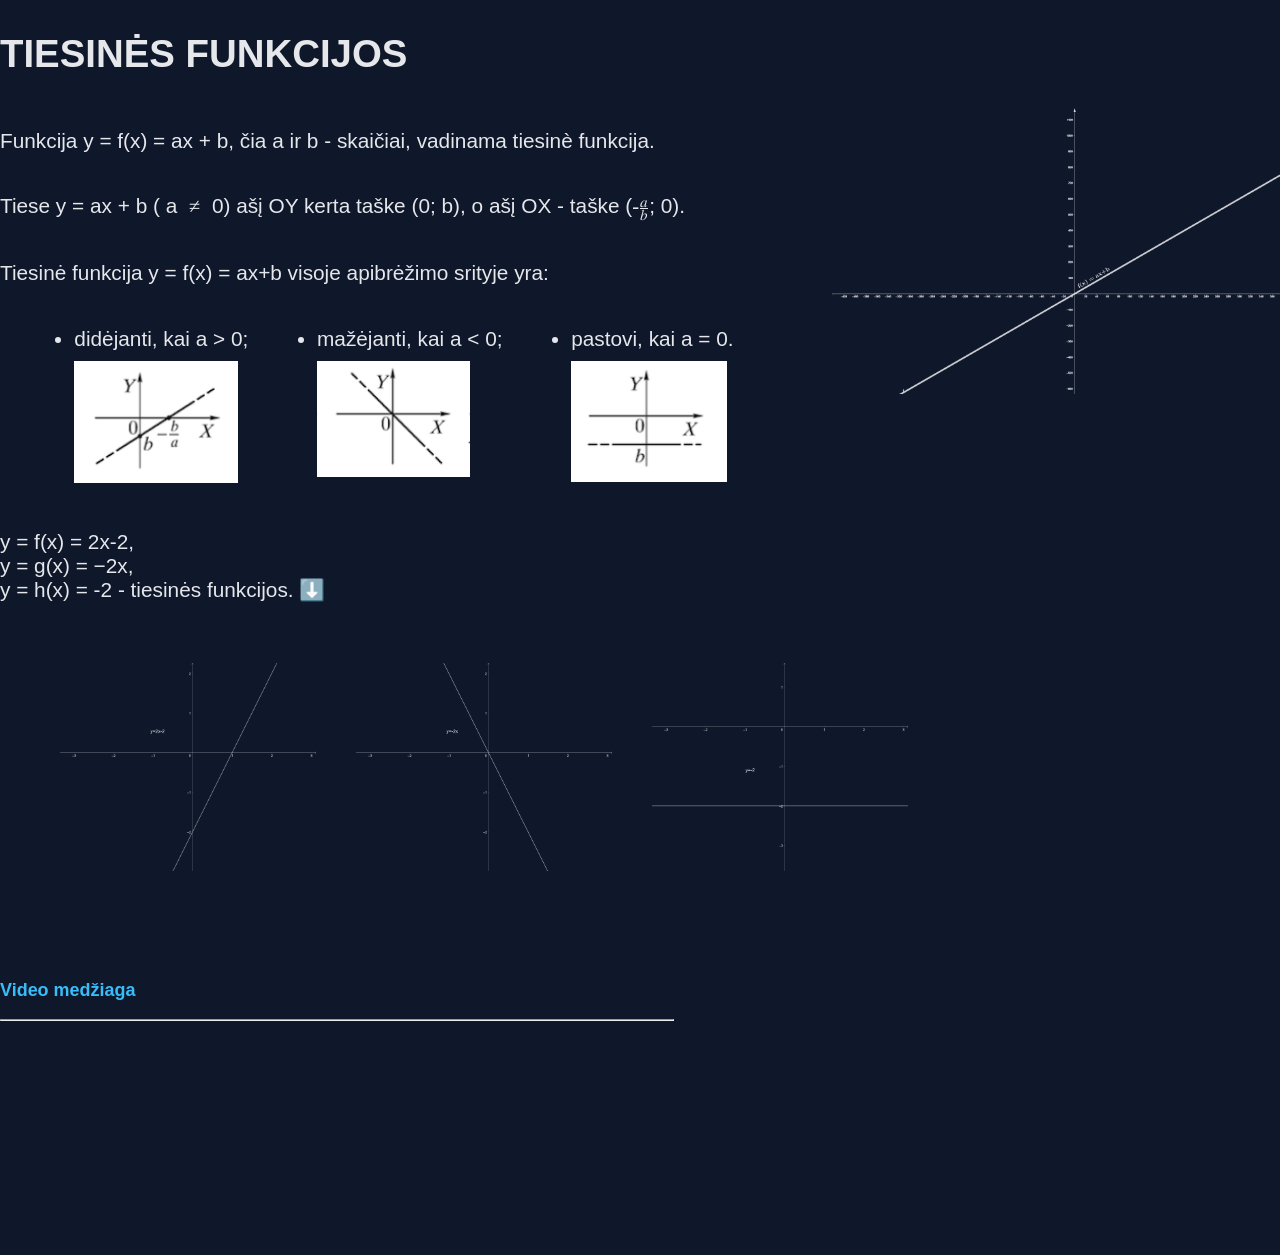
<file: 1/PAGES/tiesines.html>
<!DOCTYPE html>
<html lang="en">

<head>
    <meta charset="UTF-8">
    <meta name="viewport" content="width=device-width, initial-scale=1.0">
    <title>Document</title>
    <link rel="stylesheet" href="../css/style.css">
</head>

<body class="tiesine">
    <article>
        <h1>TIESINĖS FUNKCIJOS</h1>
        <div class="two-elements">

            <div class="theory">
                <p>Funkcija y = f(x) = ax + b, čia a ir b - skaičiai, vadinama tiesinè funkcija.</p>
                <p>Tiese y = ax + b ( a <math xmlns="http://www.w3.org/1998/Math/MathML">
                        <menclose notation="updiagonalstrike">
                            <mrow />
                        </menclose>
                        <mo>&#x2260;</mo>
                    </math> 0) ašį OY kerta taške (0; b), o ašį OX - taške (<math
                        xmlns="http://www.w3.org/1998/Math/MathML">
                        <mo>-</mo>
                        <mfrac>
                            <mi>a</mi>
                            <mi>b</mi>
                        </mfrac>
                    </math>; 0).</p>
                    <p>Tiesinė funkcija y = f(x) = ax+b visoje apibrėžimo srityje yra: </p>
                    <ul class="tiesines-ul">
                        <div class="tiesines-li">
                            <li>didėjanti, kai a > 0;</li>
                            <img src="../img/tiesine-didejanti.png" alt="function">
                        </div>
                        <div class="tiesines-li">
                            <li>mažėjanti, kai a < 0; </li>
                            <img src="../img/tiesine-mazejanti.png" alt="function">
                        </div>
                        <div class="tiesines-li">
                            <li>pastovi, kai a = 0.</li>
                            <img src="../img/tiesine-pastovi.png" alt="function">
                        </div>
                    </ul>
                    <p>y = f(x) = 2x-2, <br>y = g(x) = −2x, <br>y = h(x) = -2 - tiesinės funkcijos. ⬇️</p>
                    <!-- <p>Tiesė y = 2x-3 ašį OY kerta taške (0; −3), ašį OX – taške (<math xmlns="http://www.w3.org/1998/Math/MathML"><mfrac><mn>3</mn><mn>2</mn></mfrac></math>; 0).</p> -->
                    <ul class="tiesines-ul">
                        <a href="../img/tiesine-remake-1.png" target="_blank"><img src="../img/tiesine-remake-1.png" alt="tiesine-remake-1" class="remake"></a>
                        <a href="../img/tiesine-remake-2.png" target="_blank"><img src="../img/tiesine-remake-2.png" alt="tiesine-remake-2" class="remake"></a>
                        <a href="../img/tiesine-remake-2.png" target="_blank"><img src="../img/tiesine-remake-3.png" alt="tiesine-remake-3" class="remake"></a>
                    </ul>
            </div>
            <div class="graphic">
                <img src="../img/image.png">
            </div>
        </div>

        <div class="video-heading">
            <h3>Video medžiaga</h3>
            <hr class="hr-video">
        </div>
        <div class="video-material">
            <iframe class="youtube video-first" width="813" height="495" src="https://www.youtube.com/embed/AaFaqtgkUyk"
                title="Tiesinė funkcija y=kx+b" frameborder="0"
                allow="accelerometer; autoplay; clipboard-write; encrypted-media; gyroscope; picture-in-picture; web-share"
                referrerpolicy="strict-origin-when-cross-origin" allowfullscreen></iframe>
            <iframe class="youtube video-second" width="560" height="315"
                src="https://www.youtube.com/embed/mi4xmvNU2Bg?si=V7LpuiEnGeJXlegh" title="YouTube video player"
                frameborder="0"
                allow="accelerometer; autoplay; clipboard-write; encrypted-media; gyroscope; picture-in-picture; web-share"
                referrerpolicy="strict-origin-when-cross-origin" allowfullscreen></iframe>
        </div>

    </article>


</body>

</html>
</file>
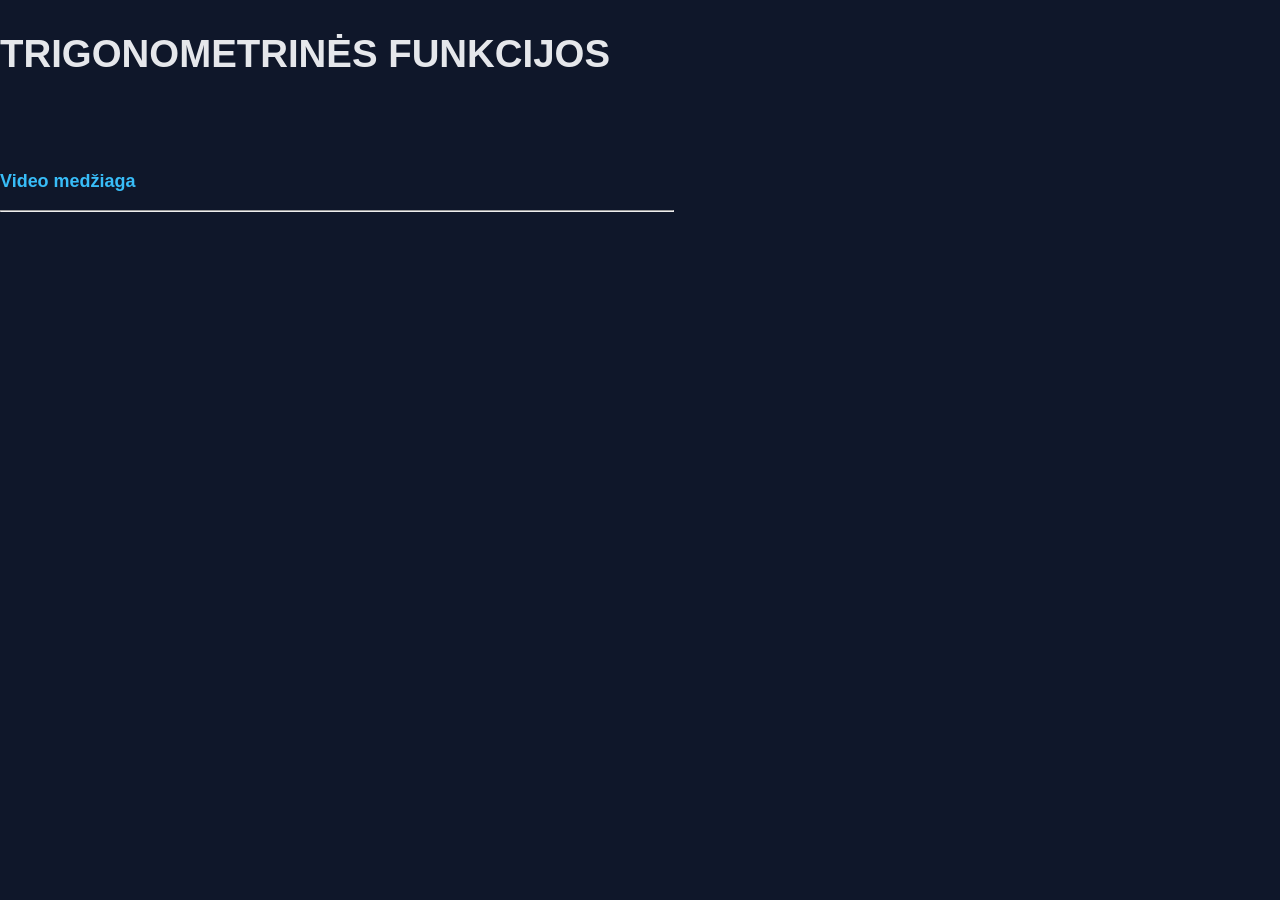
<file: 1/PAGES/trigonometrines.html>
<!DOCTYPE html>
<html lang="en">
<head>
    <meta charset="UTF-8">
    <meta name="viewport" content="width=device-width, initial-scale=1.0">
    <title>Document</title>
    <link rel="stylesheet" href="../css/style.css">
</head>
<body>
    
    <article>
        <h1>TRIGONOMETRINĖS FUNKCIJOS</h1>
        <div class="video-heading">
            <h3>Video medžiaga</h3>
            <hr class="hr-video">
        </div>
        <div class="video-material">
            <iframe class="youtube" width="560" height="315" src="https://www.youtube.com/embed/thujb4sCWN4?si=C4XCCt9_oRTDNA5q" title="YouTube video player" frameborder="0" allow="accelerometer; autoplay; clipboard-write; encrypted-media; gyroscope; picture-in-picture; web-share" referrerpolicy="strict-origin-when-cross-origin" allowfullscreen></iframe>
            <iframe class="youtube" width="560" height="315" src="https://www.youtube.com/embed/E1nWOu4tUds?si=Z52JgNYhOVawODH2" title="YouTube video player" frameborder="0" allow="accelerometer; autoplay; clipboard-write; encrypted-media; gyroscope; picture-in-picture; web-share" referrerpolicy="strict-origin-when-cross-origin" allowfullscreen></iframe>
            <iframe class="youtube" width="560" height="315" src="https://www.youtube.com/embed/oQr7KgUe3T4?si=Pz26u4a6vpjDgkXX" title="YouTube video player" frameborder="0" allow="accelerometer; autoplay; clipboard-write; encrypted-media; gyroscope; picture-in-picture; web-share" referrerpolicy="strict-origin-when-cross-origin" allowfullscreen></iframe>
        </div>
    </article>
</body>
</html>
</file>
<file: 1/css/style.css>
:root{
    --background: #0F172A;
    --cards: #38BDF8;
    --accent: #A78BFA;
    --text: #E5E7EB;
    --muted: #94A3B8;
}
body{
    height: 100vh;
    width: 100%;
    margin: 0;
    /* background-image: linear-gradient(to bottom, var(--background-base), rgb(29, 0, 0)); */
    background-color: var(--background);
    color: var(--text);
    display: flex;
    font-family: Arial, Helvetica, sans-serif;
}
header{
    box-sizing: border-box;
    display: flex;
    width: fit-content;
    height: fit-content;
    position: relative;
    z-index: 2;
}
nav{
    height: 100vh;
    width: 0;
    transition: width 1s ease-in-out;
    border-right: 1px solid black;
    /* background-image: linear-gradient(to bottom, var(--background-base), rgb(42, 13, 0)); */
    background-color: var(--background);
    box-shadow: -2px 2px 36px 4px rgba(120,216,255,0.75);
}
nav *{  
    opacity: 0;
    text-wrap-mode: nowrap;
    text-overflow: ellipsis;
    transition: opacity 0.6s;
    position: relative;
    z-index: 1;
}
header nav ul{
    list-style-type: none;
    padding: 0;
    margin: 0;
    padding: 1vw;
    height: 100%;
    box-sizing: border-box;
    /* background-image: linear-gradient(to bottom, var(--background-base), rgb(42, 13, 0)); */
    background-color: var(--background);
    font-family: Arial, Helvetica, sans-serif;
}
.header-opener{
    justify-self: flex-end;
    align-self: center;
    background-color: var(--accent);
    color: var(--text);
    font-weight: 700;
    font-size: 2vw;
    padding: 1vh;
    border-radius: 0 5px 5px 0;
}
header:hover nav{
    width: 15vw;
}
header:hover nav *{
    opacity: 100;
}
header nav ul li{
    margin-bottom: 1vw;
    font-size: 0.8vw;
    font-weight: 600;
}
main{
    font-family: Arial, Helvetica, sans-serif;
    width: 100vw;
    height: 100vh;
    display: flex;
    flex-direction: column;
    align-items: center;
    position: relative;
    z-index: 2;
    background-color: var(--background);
}

main h1{
    margin-bottom: 0.1%;
    text-align: center;
}
main footer{
    justify-content: center;
    width: 100vw;
    height: 20vh;
    display: flex;
    margin-bottom: 2vh;
}
main footer div h2{
    margin-top: 1%;
    margin-bottom: 1vh;
}
main footer div:last-child > div{
    display: flex;
    gap: 1.5vh;
    align-items: center;
}
main footer div:last-child > div > div{
    display: flex;
    flex-direction: column;
    gap: 1vh;
}
footer > div{
    /* background-image: linear-gradient(to bottom, var(--background-base), rgb(42, 13, 0)); */
    background-color: var(--background);
    display: inline-block;
    /* border: 1px solid black; */
    box-shadow: -2px 2px 36px 4px rgba(120,216,255,0.75);
    border-radius: 7px;
    height: 15vh;
    width: 13%;
    margin: 15px;
    transition: transform 0.7s;
    position: relative;
    border: 1px solid black;
    text-align: center;
    box-sizing: border-box;

}
.scroll{
    background: transparent;
    margin: 3.5vw 3vw;
    transform: scale(4);
    display: inline-block;
    color: var(--text);
    border: 0;
}
.copyright{
    height: 5%;
    position: fixed;
    bottom: 0px;
    background-color: var(--background);
    color: #525151;
    width: 100%;
    text-align: center;
    z-index: 1;
}
footer > div p {
    font-size: 0.8vw;
    margin: 0;
}
div > h2{
    font-size: 1vw;
}
main footer h3{
    font-size: 0.9vw;
    margin: 0;
}
main h2{
    text-align: center;
}
main > h2,main > h3, article h2{
    color: var(--cards);
    font-size: 2vw;
}
.main-container {
    margin-left: 100px;
    text-align: left;
}   
.main-container article {
    align-self: flex-end;
    display: inline-block;
    vertical-align: top;
    width: 40vw;
    margin: 0 15px;
    font-size: 2vh;
}
.main-container article h2 {
    text-align: left;
}
h1{
    font-size: 3vw;
    color: var(--text);
}
a {
    display: block;
    color: var(--text);
    text-decoration: none;
    padding: 20px;
}
header nav ul a:hover {
    background-color: var(--accent);
}
header nav ul a {
    box-sizing: border-box;
}
.main-iframe{
    width: 100%;
    position: relative;
    z-index: 1;
    margin-left: 1vw;
}
article {
    overflow: scroll;
    scrollbar-width: none;
    margin-bottom: 200px;
}
.main-iframe::-webkit-scrollbar {
  display: none;
}
.youtube {
    height: 30vh;
    width: 26vw;
    top: 54vh;
}
/* .video-first {
    position: absolute;
    right: 74vw;
}
.video-second {
    position: absolute;
    right: 45vw;
} */
.video-heading {
    font-size: 1.2vw;
    color: var(--cards);
    position: relative;
    top: 5vh;
    display: flex;
    flex-direction: column;
    align-items: flex-start;
}
article {
    height: fit-content;
    width: 100%;
}
.video-material {
    position: relative;
    height: 31vh;
    box-sizing: border-box;
    width: 80vw;
    top: 6vh;
}

.graphic{
    width: 100%;
    text-align: right;
}
.hr-video {
    /* width: 52.5vw;
    position: relative;
    right: 3.6vw; */
    width: 52.5vw;
    max-width: none;
    margin: 0;
    display: block;
    align-self: flex-start;
}
.theory {
    display: flex;
    flex-direction: column;
    box-sizing: border-box;
    width: 60%;
    font-size: 1.3em;
}
.two-elements {
    display: flex;
    flex-direction: row;
    column-gap: 5vw
}
.tiesines-ul {
    display: flex;
    flex-direction: row;
    justify-content: space-around;
}
ul div li {
    margin-bottom: 10px;
}
.graphic {
    display: flex;
    flex-direction: column;
    row-gap: 2vh;
    width: 40%;

}
.img-graphic {
    box-sizing: border-box;
    width: 24vw;
}
.trigonometr{
    height: fit-content;
}
.trigonometr div{
    margin: 0.5vw;
    box-sizing: border-box;
}
.trigonometr div *{
    display: none;
    opacity: 0;
    transition: opacity 3s;
}
.trigonometr:hover div *{
    opacity: 100;
    display: block;
}
main > a{
    border: 0;
    width: 15vw;
    height: 2vh;
    border-radius: 50px;
    background-color: var(--background);
    box-shadow: -1px 2px 20px 4px rgba(120,216,255,0.75);
    border: 1px solid black;
    color: var(--text);
    font-size: 20px;
    transition: background-color 1s;
    text-align: center;
    display: flex;
    justify-content: center;
    align-items: center;
}
main > a:hover{
    background-color: #182c5c;
}
main div > a{
    width: 100%;
    height: 100%;
    padding: 1.6vh;
    box-sizing: border-box;
}
.rodikline-grafikas {
    width: 17vw;
}
.saknies {
    font-size: 1.5em;
}
.remake {
    width: 20vw;
}
.nuoroda {
    text-decoration: underline;
}
.nuoroda:hover {
    color: var(--accent);
}
</file>
